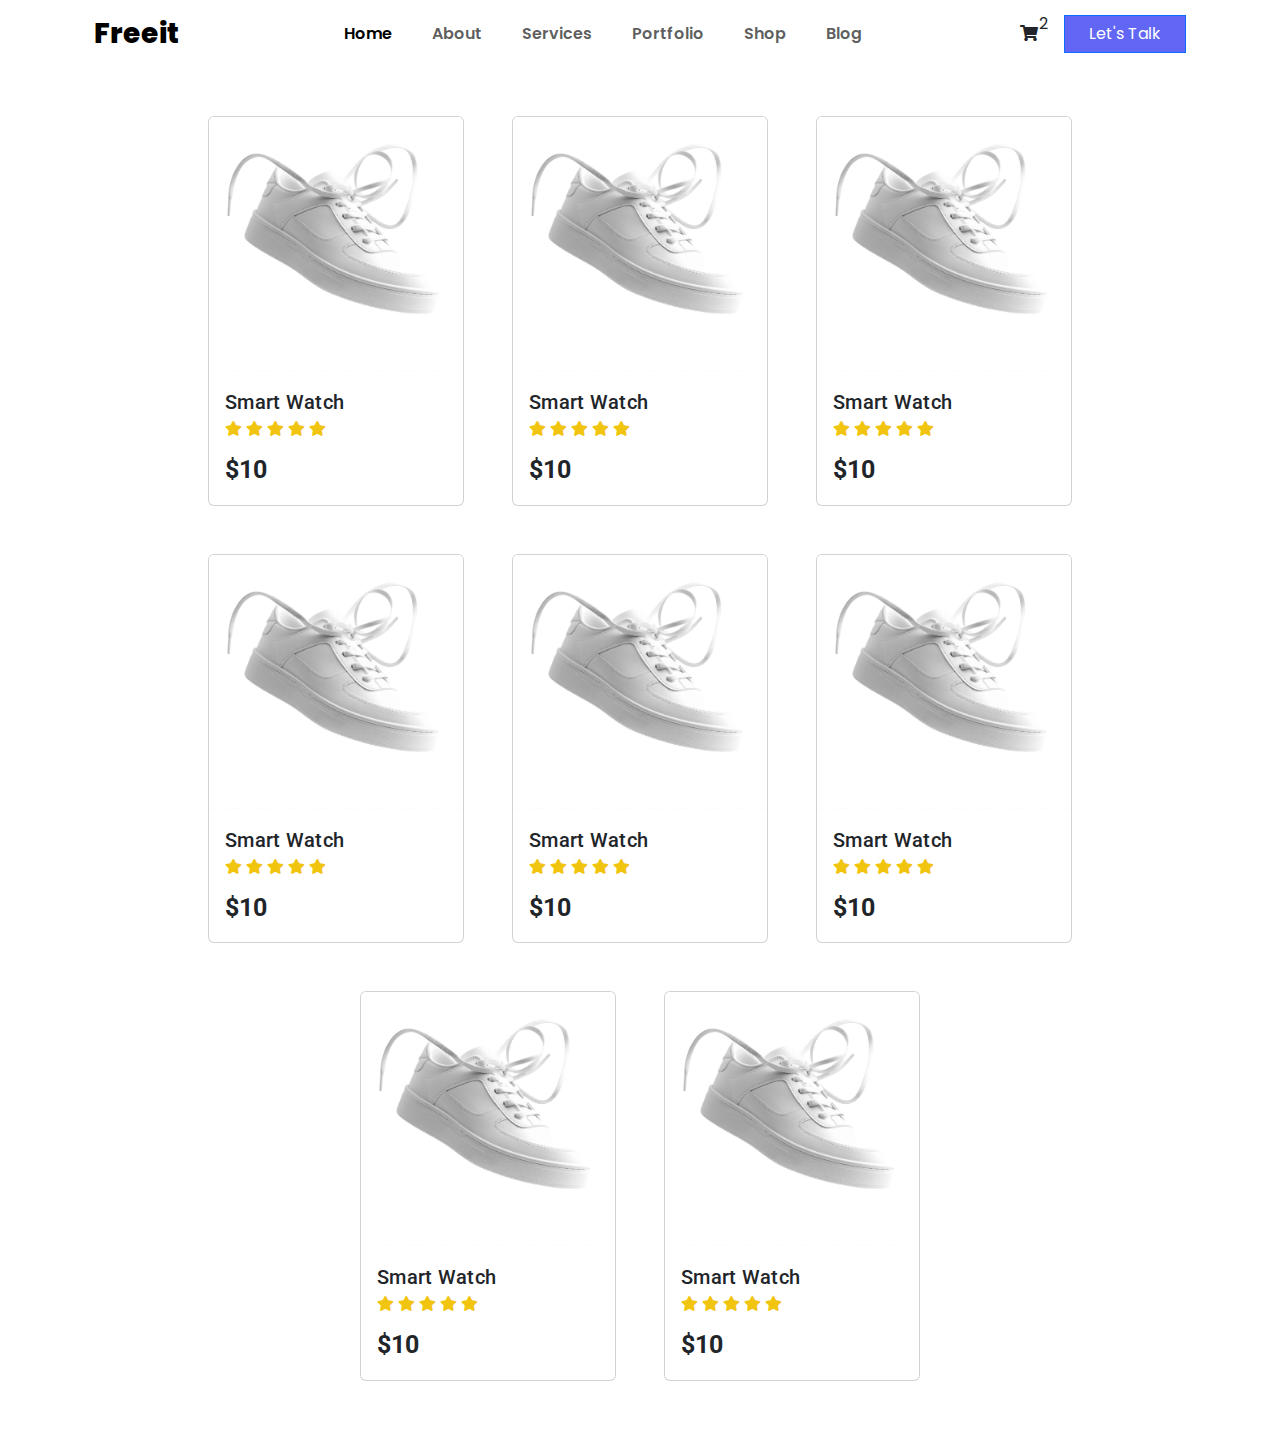
<file: index.html>
<!DOCTYPE html>
<html lang="en">
  <head>
    <meta charset="utf-8" />
    <meta name="viewport" content="width=device-width, initial-scale=1" />
    <title>Home</title>
    <link
      rel="apple-touch-icon"
      sizes="180x180"
      href="assets/images/apple-touch-icon.png"
    />
    <link
      rel="icon"
      type="image/png"
      sizes="32x32"
      href="assets/images/favicon-32x32.png"
    />
    <link
      rel="icon"
      type="image/png"
      sizes="16x16"
      href="assets/images/favicon-16x16.png"
    />
    <link rel="manifest" href="/site.webmanifest" />
    <!-- bootstrap cdn  -->
    <link
      href="https://cdn.jsdelivr.net/npm/bootstrap@5.3.3/dist/css/bootstrap.min.css"
      rel="stylesheet"
      integrity="sha384-QWTKZyjpPEjISv5WaRU9OFeRpok6YctnYmDr5pNlyT2bRjXh0JMhjY6hW+ALEwIH"
      crossorigin="anonymous"
    />

    <!-- font awesome cdn  -->
    <link
      rel="stylesheet"
      href="https://cdnjs.cloudflare.com/ajax/libs/font-awesome/5.15.4/css/all.min.css"
    />

    <!-- external css  -->
    <link rel="stylesheet" href="./assets/css/reset.min.css" />
    <link rel="stylesheet" href="./assets/css/index.min.css" />
    <link rel="stylesheet" href="./assets/css/nav.min.css" />
  </head>
  <body>
    <div class="container">
      <nav class="navbar navbar-expand-lg">
        <div class="container-fluid">
          <a class="navbar-brand" href="#">Freeit</a>
          <button
            class="navbar-toggler"
            type="button"
            data-bs-toggle="collapse"
            data-bs-target="#navbarNav"
            aria-controls="navbarNav"
            aria-expanded="false"
            aria-label="Toggle navigation"
          >
            <span class="navbar-toggler-icon"></span>
          </button>
          <div
            class="collapse navbar-collapse d-lg-flex justify-content-between"
            id="navbarNav"
          >
            <ul
              class="navbar-nav flex-grow-1 d-flex justify-content-center gap-lg-4 gap-2"
            >
              <li class="nav-item">
                <a class="nav-link active" aria-current="page" href="#">Home</a>
              </li>
              <li class="nav-item">
                <a class="nav-link" href="#">About</a>
              </li>
              <li class="nav-item">
                <a class="nav-link" href="#">Services</a>
              </li>
              <li class="nav-item">
                <a class="nav-link" href="#">Portfolio</a>
              </li>
              <li class="nav-item">
                <a class="nav-link" href="#">Shop</a>
              </li>
              <li class="nav-item">
                <a class="nav-link" href="#">Blog</a>
              </li>
            </ul>
            <div class="mt-lg-0 mt-5 actions d-flex gap-3 align-items-center">
              <div class="cart">
                <a href="./checkout.html"
                  ><i class="fas fa-shopping-cart"></i
                ></a>
                <span id="count">2</span>
              </div>
              <div class="btn-div">
                <button class="btn btn-primary text-white talk-btn px-4">
                  Let's Talk
                </button>
              </div>
            </div>
          </div>
        </div>
      </nav>
      <div class="hero d-flex gap-5 p-5 flex-wrap justify-content-center">
        <div class="card" style="width: 16rem">
          <a href="./product-details.html">
            <img src="./assets/images/01.jpg" class="card-img-top" alt="..." />
          </a>
          <div class="item-actions">
            <button class="p-2 shadow-md">
              <i class="fas fa-heart"></i>
            </button>
            <button class="p-2 shadow-md">
              <i class="fas fa-random"></i>
            </button>
          </div>
          <div class="card-body">
            <div class="add-to-cart-div">
              <button class="text-capitalize btn btn-dark w-100 p-2">
                add to cart
                <i class="ms-3 fas fa-shopping-cart"></i>
              </button>
            </div>
            <p class="card-text">Smart Watch</p>
            <p class="rating">
              <i class="fas fa-star"></i>
              <i class="fas fa-star"></i>
              <i class="fas fa-star"></i>
              <i class="fas fa-star"></i>
              <i class="fas fa-star"></i>
            </p>
            <p class="price">$10</p>
          </div>
        </div>
        <div class="card" style="width: 16rem">
          <img src="./assets/images/01.jpg" class="card-img-top" alt="..." />
          <div class="item-actions">
            <button class="p-2 shadow-md">
              <i class="fas fa-heart"></i>
            </button>
            <button class="p-2 shadow-md">
              <i class="fas fa-random"></i>
            </button>
          </div>
          <div class="card-body">
            <div class="add-to-cart-div">
              <button class="text-capitalize btn btn-dark w-100 p-2">
                add to cart
                <i class="ms-3 fas fa-shopping-cart"></i>
              </button>
            </div>
            <p class="card-text">Smart Watch</p>
            <p class="rating">
              <i class="fas fa-star"></i>
              <i class="fas fa-star"></i>
              <i class="fas fa-star"></i>
              <i class="fas fa-star"></i>
              <i class="fas fa-star"></i>
            </p>
            <p class="price">$10</p>
          </div>
        </div>
        <div class="card" style="width: 16rem">
          <img src="./assets/images/01.jpg" class="card-img-top" alt="..." />
          <div class="item-actions">
            <button class="p-2 shadow-md">
              <i class="fas fa-heart"></i>
            </button>
            <button class="p-2 shadow-md">
              <i class="fas fa-random"></i>
            </button>
          </div>
          <div class="card-body">
            <div class="add-to-cart-div">
              <button class="text-capitalize btn btn-dark w-100 p-2">
                add to cart
                <i class="ms-3 fas fa-shopping-cart"></i>
              </button>
            </div>
            <p class="card-text">Smart Watch</p>
            <p class="rating">
              <i class="fas fa-star"></i>
              <i class="fas fa-star"></i>
              <i class="fas fa-star"></i>
              <i class="fas fa-star"></i>
              <i class="fas fa-star"></i>
            </p>
            <p class="price">$10</p>
          </div>
        </div>
        <div class="card" style="width: 16rem">
          <img src="./assets/images/01.jpg" class="card-img-top" alt="..." />
          <div class="item-actions">
            <button class="p-2 shadow-md">
              <i class="fas fa-heart"></i>
            </button>
            <button class="p-2 shadow-md">
              <i class="fas fa-random"></i>
            </button>
          </div>
          <div class="card-body">
            <div class="add-to-cart-div">
              <button class="text-capitalize btn btn-dark w-100 p-2">
                add to cart
                <i class="ms-3 fas fa-shopping-cart"></i>
              </button>
            </div>
            <p class="card-text">Smart Watch</p>
            <p class="rating">
              <i class="fas fa-star"></i>
              <i class="fas fa-star"></i>
              <i class="fas fa-star"></i>
              <i class="fas fa-star"></i>
              <i class="fas fa-star"></i>
            </p>
            <p class="price">$10</p>
          </div>
        </div>
        <div class="card" style="width: 16rem">
          <img src="./assets/images/01.jpg" class="card-img-top" alt="..." />
          <div class="item-actions">
            <button class="p-2 shadow-md">
              <i class="fas fa-heart"></i>
            </button>
            <button class="p-2 shadow-md">
              <i class="fas fa-random"></i>
            </button>
          </div>
          <div class="card-body">
            <div class="add-to-cart-div">
              <button class="text-capitalize btn btn-dark w-100 p-2">
                add to cart
                <i class="ms-3 fas fa-shopping-cart"></i>
              </button>
            </div>
            <p class="card-text">Smart Watch</p>
            <p class="rating">
              <i class="fas fa-star"></i>
              <i class="fas fa-star"></i>
              <i class="fas fa-star"></i>
              <i class="fas fa-star"></i>
              <i class="fas fa-star"></i>
            </p>
            <p class="price">$10</p>
          </div>
        </div>
        <div class="card" style="width: 16rem">
          <img src="./assets/images/01.jpg" class="card-img-top" alt="..." />
          <div class="item-actions">
            <button class="p-2 shadow-md">
              <i class="fas fa-heart"></i>
            </button>
            <button class="p-2 shadow-md">
              <i class="fas fa-random"></i>
            </button>
          </div>
          <div class="card-body">
            <div class="add-to-cart-div">
              <button class="text-capitalize btn btn-dark w-100 p-2">
                add to cart
                <i class="ms-3 fas fa-shopping-cart"></i>
              </button>
            </div>
            <p class="card-text">Smart Watch</p>
            <p class="rating">
              <i class="fas fa-star"></i>
              <i class="fas fa-star"></i>
              <i class="fas fa-star"></i>
              <i class="fas fa-star"></i>
              <i class="fas fa-star"></i>
            </p>
            <p class="price">$10</p>
          </div>
        </div>
        <div class="card" style="width: 16rem">
          <img src="./assets/images/01.jpg" class="card-img-top" alt="..." />
          <div class="item-actions">
            <button class="p-2 shadow-md">
              <i class="fas fa-heart"></i>
            </button>
            <button class="p-2 shadow-md">
              <i class="fas fa-random"></i>
            </button>
          </div>
          <div class="card-body">
            <div class="add-to-cart-div">
              <button class="text-capitalize btn btn-dark w-100 p-2">
                add to cart
                <i class="ms-3 fas fa-shopping-cart"></i>
              </button>
            </div>
            <p class="card-text">Smart Watch</p>
            <p class="rating">
              <i class="fas fa-star"></i>
              <i class="fas fa-star"></i>
              <i class="fas fa-star"></i>
              <i class="fas fa-star"></i>
              <i class="fas fa-star"></i>
            </p>
            <p class="price">$10</p>
          </div>
        </div>
        <div class="card" style="width: 16rem">
          <img src="./assets/images/01.jpg" class="card-img-top" alt="..." />
          <div class="item-actions">
            <button class="p-2 shadow-md">
              <i class="fas fa-heart"></i>
            </button>
            <button class="p-2 shadow-md">
              <i class="fas fa-random"></i>
            </button>
          </div>
          <div class="card-body">
            <div class="add-to-cart-div">
              <button class="text-capitalize btn btn-dark w-100 p-2">
                add to cart
                <i class="ms-3 fas fa-shopping-cart"></i>
              </button>
            </div>
            <p class="card-text">Smart Watch</p>
            <p class="rating">
              <i class="fas fa-star"></i>
              <i class="fas fa-star"></i>
              <i class="fas fa-star"></i>
              <i class="fas fa-star"></i>
              <i class="fas fa-star"></i>
            </p>
            <p class="price">$10</p>
          </div>
        </div>
      </div>
    </div>
    <!-- bootstrap cdn -->
    <script
      src="https://cdn.jsdelivr.net/npm/bootstrap@5.3.3/dist/js/bootstrap.bundle.min.js"
      integrity="sha384-YvpcrYf0tY3lHB60NNkmXc5s9fDVZLESaAA55NDzOxhy9GkcIdslK1eN7N6jIeHz"
      crossorigin="anonymous"
    ></script>
  </body>
</html>
</file>
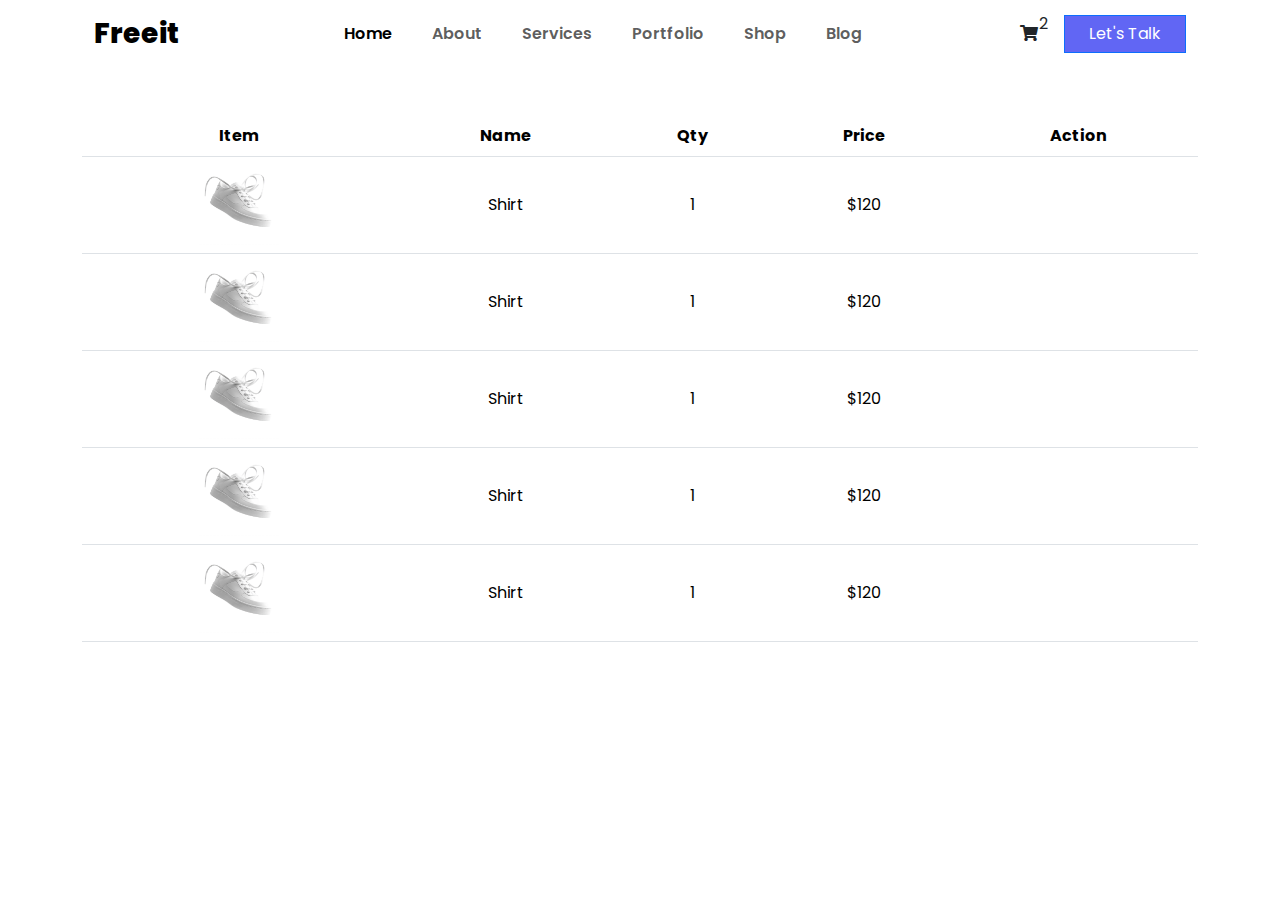
<file: checkout.html>
<!DOCTYPE html>
<html lang="en">
  <head>
    <meta charset="utf-8" />
    <meta name="viewport" content="width=device-width, initial-scale=1" />
    <title>Checkout</title>
    <link
      rel="apple-touch-icon"
      sizes="180x180"
      href="assets/images/apple-touch-icon.png"
    />
    <link
      rel="icon"
      type="image/png"
      sizes="32x32"
      href="assets/images/favicon-32x32.png"
    />
    <link
      rel="icon"
      type="image/png"
      sizes="16x16"
      href="assets/images/favicon-16x16.png"
    />
    <link rel="manifest" href="/site.webmanifest" />
    <!-- bootstrap cdn  -->
    <link
      href="https://cdn.jsdelivr.net/npm/bootstrap@5.3.3/dist/css/bootstrap.min.css"
      rel="stylesheet"
      integrity="sha384-QWTKZyjpPEjISv5WaRU9OFeRpok6YctnYmDr5pNlyT2bRjXh0JMhjY6hW+ALEwIH"
      crossorigin="anonymous"
    />

    <!-- font awesome cdn  -->
    <link
      rel="stylesheet"
      href="https://cdnjs.cloudflare.com/ajax/libs/font-awesome/5.15.4/css/all.min.css"
    />

    <!-- external css  -->
    <link rel="stylesheet" href="./assets/css/reset.min.css" />
    <link rel="stylesheet" href="./assets/css/checkout.min.css" />
    <link rel="stylesheet" href="./assets/css/nav.min.css" />
  </head>
  <body>
    <div class="container">
      <nav class="navbar navbar-expand-lg">
        <div class="container-fluid">
          <a class="navbar-brand" href="#">Freeit</a>
          <button
            class="navbar-toggler"
            type="button"
            data-bs-toggle="collapse"
            data-bs-target="#navbarNav"
            aria-controls="navbarNav"
            aria-expanded="false"
            aria-label="Toggle navigation"
          >
            <span class="navbar-toggler-icon"></span>
          </button>
          <div
            class="collapse navbar-collapse d-lg-flex justify-content-between"
            id="navbarNav"
          >
            <ul
              class="navbar-nav flex-grow-1 d-flex justify-content-center gap-lg-4 gap-2"
            >
              <li class="nav-item">
                <a
                  class="nav-link active"
                  aria-current="page"
                  href="./index.html"
                  >Home</a
                >
              </li>
              <li class="nav-item">
                <a class="nav-link" href="#">About</a>
              </li>
              <li class="nav-item">
                <a class="nav-link" href="#">Services</a>
              </li>
              <li class="nav-item">
                <a class="nav-link" href="#">Portfolio</a>
              </li>
              <li class="nav-item">
                <a class="nav-link" href="#">Shop</a>
              </li>
              <li class="nav-item">
                <a class="nav-link" href="#">Blog</a>
              </li>
            </ul>
            <div class="mt-lg-0 mt-5 actions d-flex gap-3 align-items-center">
              <div class="cart">
                <i class="fas fa-shopping-cart"></i>
                <span id="count">2</span>
              </div>
              <div class="btn-div">
                <button class="btn btn-primary text-white talk-btn px-4">
                  Let's Talk
                </button>
              </div>
            </div>
          </div>
        </div>
      </nav>
      <div class="cart-items mt-5">
        <table class="table">
          <thead>
            <tr>
              <th scope="col">Item</th>
              <th scope="col">Name</th>
              <th scope="col">Qty</th>
              <th scope="col">Price</th>
              <th scope="col">Action</th>
            </tr>
          </thead>
          <tbody>
            <tr>
              <th scope="row">
                <img src="./assets/images/01.jpg" width="80px" alt="" />
              </th>
              <td>
                <span>Shirt</span>
              </td>
              <td><span>1</span></td>
              <td><span>$120</span></td>
              <td></td>
            </tr>
            <tr>
              <th scope="row">
                <img src="./assets/images/01.jpg" width="80px" alt="" />
              </th>
              <td>
                <span>Shirt</span>
              </td>
              <td><span>1</span></td>
              <td><span>$120</span></td>
              <td></td>
            </tr>
            <tr>
              <th scope="row">
                <img src="./assets/images/01.jpg" width="80px" alt="" />
              </th>
              <td>
                <span>Shirt</span>
              </td>
              <td><span>1</span></td>
              <td><span>$120</span></td>
              <td></td>
            </tr>
            <tr>
              <th scope="row">
                <img src="./assets/images/01.jpg" width="80px" alt="" />
              </th>
              <td>
                <span>Shirt</span>
              </td>
              <td><span>1</span></td>
              <td><span>$120</span></td>
              <td></td>
            </tr>
            <tr>
              <th scope="row">
                <img src="./assets/images/01.jpg" width="80px" alt="" />
              </th>
              <td>
                <span>Shirt</span>
              </td>
              <td><span>1</span></td>
              <td><span>$120</span></td>
              <td></td>
            </tr>
          </tbody>
        </table>
      </div>
    </div>
    <!-- bootstrap cdn -->
    <script
      src="https://cdn.jsdelivr.net/npm/bootstrap@5.3.3/dist/js/bootstrap.bundle.min.js"
      integrity="sha384-YvpcrYf0tY3lHB60NNkmXc5s9fDVZLESaAA55NDzOxhy9GkcIdslK1eN7N6jIeHz"
      crossorigin="anonymous"
    ></script>
  </body>
</html>
</file>
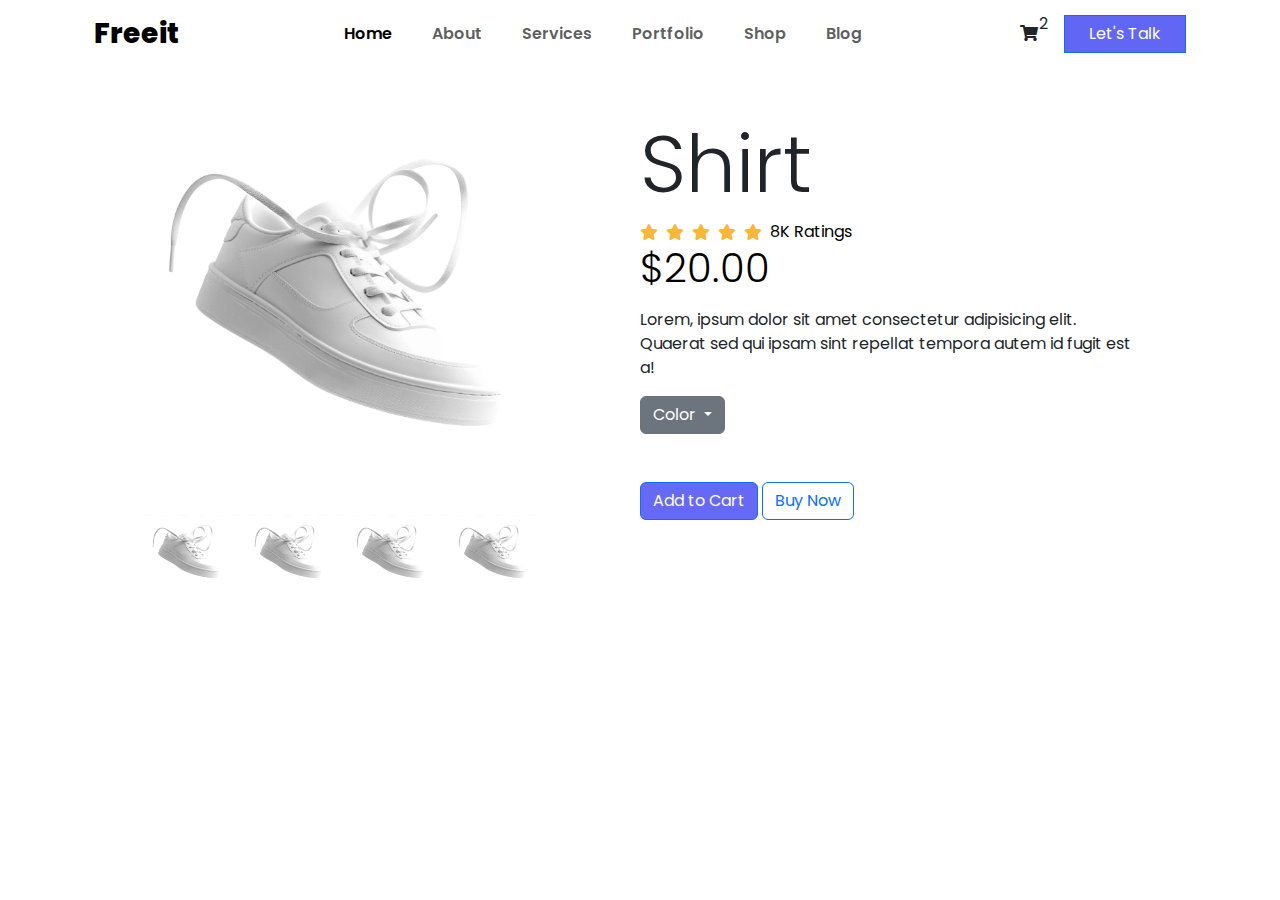
<file: product-details.html>
<!DOCTYPE html>
<html lang="en">
  <head>
    <meta charset="utf-8" />
    <meta name="viewport" content="width=device-width, initial-scale=1" />
    <title>Product</title>
    <link
      rel="apple-touch-icon"
      sizes="180x180"
      href="assets/images/apple-touch-icon.png"
    />
    <link
      rel="icon"
      type="image/png"
      sizes="32x32"
      href="assets/images/favicon-32x32.png"
    />
    <link
      rel="icon"
      type="image/png"
      sizes="16x16"
      href="assets/images/favicon-16x16.png"
    />
    <link rel="manifest" href="/site.webmanifest" />
    <!-- bootstrap cdn  -->
    <link
      href="https://cdn.jsdelivr.net/npm/bootstrap@5.3.3/dist/css/bootstrap.min.css"
      rel="stylesheet"
      integrity="sha384-QWTKZyjpPEjISv5WaRU9OFeRpok6YctnYmDr5pNlyT2bRjXh0JMhjY6hW+ALEwIH"
      crossorigin="anonymous"
    />

    <!-- font awesome cdn  -->
    <link
      rel="stylesheet"
      href="https://cdnjs.cloudflare.com/ajax/libs/font-awesome/5.15.4/css/all.min.css"
    />

    <!-- external css  -->
    <link rel="stylesheet" href="./assets/css/reset.min.css" />
    <link rel="stylesheet" href="./assets/css/checkout.min.css" />
    <link rel="stylesheet" href="./assets/css/nav.min.css" />
    <link rel="stylesheet" href="./assets/css/product.min.css" />
  </head>
  <body>
    <div class="container">
      <nav class="navbar navbar-expand-lg">
        <div class="container-fluid">
          <a class="navbar-brand" href="#">Freeit</a>
          <button
            class="navbar-toggler"
            type="button"
            data-bs-toggle="collapse"
            data-bs-target="#navbarNav"
            aria-controls="navbarNav"
            aria-expanded="false"
            aria-label="Toggle navigation"
          >
            <span class="navbar-toggler-icon"></span>
          </button>
          <div
            class="collapse navbar-collapse d-lg-flex justify-content-between"
            id="navbarNav"
          >
            <ul
              class="navbar-nav flex-grow-1 d-flex justify-content-center gap-lg-4 gap-2"
            >
              <li class="nav-item">
                <a
                  class="nav-link active"
                  aria-current="page"
                  href="./index.html"
                  >Home</a
                >
              </li>
              <li class="nav-item">
                <a class="nav-link" href="#">About</a>
              </li>
              <li class="nav-item">
                <a class="nav-link" href="#">Services</a>
              </li>
              <li class="nav-item">
                <a class="nav-link" href="#">Portfolio</a>
              </li>
              <li class="nav-item">
                <a class="nav-link" href="#">Shop</a>
              </li>
              <li class="nav-item">
                <a class="nav-link" href="#">Blog</a>
              </li>
            </ul>
            <div class="mt-lg-0 mt-5 actions d-flex gap-3 align-items-center">
              <div class="cart">
                <a href="./checkout.html"
                  ><i class="fas fa-shopping-cart"></i
                ></a>
                <span id="count">2</span>
              </div>
              <div class="btn-div">
                <button class="btn btn-primary text-white talk-btn px-4">
                  Let's Talk
                </button>
              </div>
            </div>
          </div>
        </div>
      </nav>
      <div class="product-details mt-5">
        <div class="d-flex flex-wrap">
          <div class="product-img">
            <img
              src="./assets/images/01.jpg"
              width="400px"
              height="700px"
              alt=""
            />
            <div
              class="img-slider d-none d-lg-flex d-flex flex-wrap gap-lg-2 justify-content-around"
            >
              <img src="./assets/images/01.jpg" alt="" />
              <img src="./assets/images/01.jpg" alt="" />
              <img src="./assets/images/01.jpg" alt="" />
              <img src="./assets/images/01.jpg" alt="" />
            </div>
          </div>
          <div class="product-des">
            <h3 class="display-1">Shirt</h3>
            <div class="d-flex rating gap-2 align-items-center">
              <i class="fas fa-star"></i>
              <i class="fas fa-star"></i>
              <i class="fas fa-star"></i>
              <i class="fas fa-star"></i>
              <i class="fas fa-star"></i>
              <span class="text-black">8K Ratings</span>
            </div>
            <p class="price">
              <span class="text-black display-6">$20.00</span>
            </p>
            <p class="description">
              Lorem, ipsum dolor sit amet consectetur adipisicing elit. Quaerat
              sed qui ipsam sint repellat tempora autem id fugit est a!
            </p>
            <!-- color selct dropdown  -->
            <div class="dropdown">
              <button
                class="btn btn-secondary dropdown-toggle"
                type="button"
                id="dropdownMenuButton1"
                data-bs-toggle="dropdown"
                aria-expanded="false"
              >
                Color
              </button>
              <ul class="dropdown-menu" aria-labelledby="dropdownMenuButton1">
                <li><a class="dropdown-item" href="#">Red</a></li>
                <li><a class="dropdown-item" href="#">Blue</a></li>
                <li><a class="dropdown-item" href="#">Green</a></li>
              </ul>
            </div>
            <div class="actions mt-5">
              <button class="btn btn-primary text-white">Add to Cart</button>
              <button class="btn btn-outline-primary">Buy Now</button>
            </div>
          </div>
        </div>
      </div>
    </div>
    <!-- bootstrap cdn -->
    <script
      src="https://cdn.jsdelivr.net/npm/bootstrap@5.3.3/dist/js/bootstrap.bundle.min.js"
      integrity="sha384-YvpcrYf0tY3lHB60NNkmXc5s9fDVZLESaAA55NDzOxhy9GkcIdslK1eN7N6jIeHz"
      crossorigin="anonymous"
    ></script>
  </body>
</html>
</file>
<file: assets/css/index.min.css>
@import"https://fonts.googleapis.com/css2?family=Poppins:ital,wght@0,100;0,200;0,300;0,400;0,500;0,600;0,700;0,800;0,900;1,100;1,200;1,300;1,400;1,500;1,600;1,700;1,800;1,900&family=Roboto:ital,wght@0,100..900;1,100..900&display=swap";*{margin:0;padding:0;box-sizing:border-box}html{scroll-behavior:smooth}body{font-family:"Poppins",sans-serif}a{text-decoration:none;font-family:inherit;color:inherit;font-weight:inherit}ul,ol{list-style:none}.border-rd{border:3px solid red}.hero{font-family:"Roboto",sans-serif;max-width:1200px}.hero .card{position:relative}.hero .card .item-actions{position:absolute;display:flex;flex-direction:column;right:10px;top:10px;gap:10px;opacity:0;transition:opacity .9s ease-in-out}.hero .card .item-actions button{display:block;background-color:rgba(0,0,0,.6039215686);border:0;height:40px}.hero .card .item-actions button:hover i{color:pink}.hero .card .item-actions button i{color:#fff;transition:color .3s ease-in-out}.hero .card:hover .add-to-cart-div{opacity:1}.hero .card:hover .item-actions{opacity:1}.hero .card-body{position:relative}.hero .add-to-cart-div{position:absolute;width:100%;top:-40px;left:0;display:flex;justify-content:center;align-content:center;opacity:0;transition:opacity .3s ease-in-out}.hero .add-to-cart-div button{border-radius:0}.hero .card p{margin:0}.hero .card .rating i{color:#f1c40f;font-size:15px}.hero .card .price{font-size:25px;font-weight:bold;margin-top:10px}.hero .card .card-body .card-text{font-weight:500;letter-spacing:.3px;font-size:20px}/*# sourceMappingURL=index.min.css.map */
</file>
<file: assets/css/nav.min.css>
@import"https://fonts.googleapis.com/css2?family=Poppins:ital,wght@0,100;0,200;0,300;0,400;0,500;0,600;0,700;0,800;0,900;1,100;1,200;1,300;1,400;1,500;1,600;1,700;1,800;1,900&family=Roboto:ital,wght@0,100..900;1,100..900&display=swap";*{margin:0;padding:0;box-sizing:border-box}html{scroll-behavior:smooth}body{font-family:"Poppins",sans-serif}a{text-decoration:none;font-family:inherit;color:inherit;font-weight:inherit}ul,ol{list-style:none}.border-rd{border:3px solid red}nav .navbar-brand{font-weight:800;font-size:28px}nav .cart{position:relative;padding:10px}nav .cart #count{position:absolute;top:0px;right:0px}nav ul{font-weight:600}nav .btn-div .talk-btn{border-radius:0;background-color:#6166f4}/*# sourceMappingURL=nav.min.css.map */
</file>
<file: assets/css/checkout.min.css>
@import"https://fonts.googleapis.com/css2?family=Poppins:ital,wght@0,100;0,200;0,300;0,400;0,500;0,600;0,700;0,800;0,900;1,100;1,200;1,300;1,400;1,500;1,600;1,700;1,800;1,900&family=Roboto:ital,wght@0,100..900;1,100..900&display=swap";*{margin:0;padding:0;box-sizing:border-box}html{scroll-behavior:smooth}body{font-family:"Poppins",sans-serif}a{text-decoration:none;font-family:inherit;color:inherit;font-weight:inherit}ul,ol{list-style:none}.border-rd{border:3px solid red}.cart-items{max-width:1200px;margin:0 auto}.cart-items th{text-align:center}.cart-items td{position:relative}.cart-items td span{position:absolute;top:50%;left:50%;transform:translate(-50%, -50%)}/*# sourceMappingURL=checkout.min.css.map */
</file>
<file: assets/css/product.min.css>
.product-details{flex:1;max-width:1000px;margin:0 auto}.product-details .product-img{flex:1;min-width:370px}.product-details .product-img>img{max-width:100%;height:auto;object-fit:cover}.product-details .product-img .img-slider{height:80px;width:80%}.product-details .product-img .img-slider img{width:80px;height:80px;object-fit:cover}.product-details .product-des{flex:1;min-width:400px}.product-details .product-des .rating{color:#f8b739}.product-details .actions .text-white{background-color:#6569f3}/*# sourceMappingURL=product.min.css.map */
</file>
